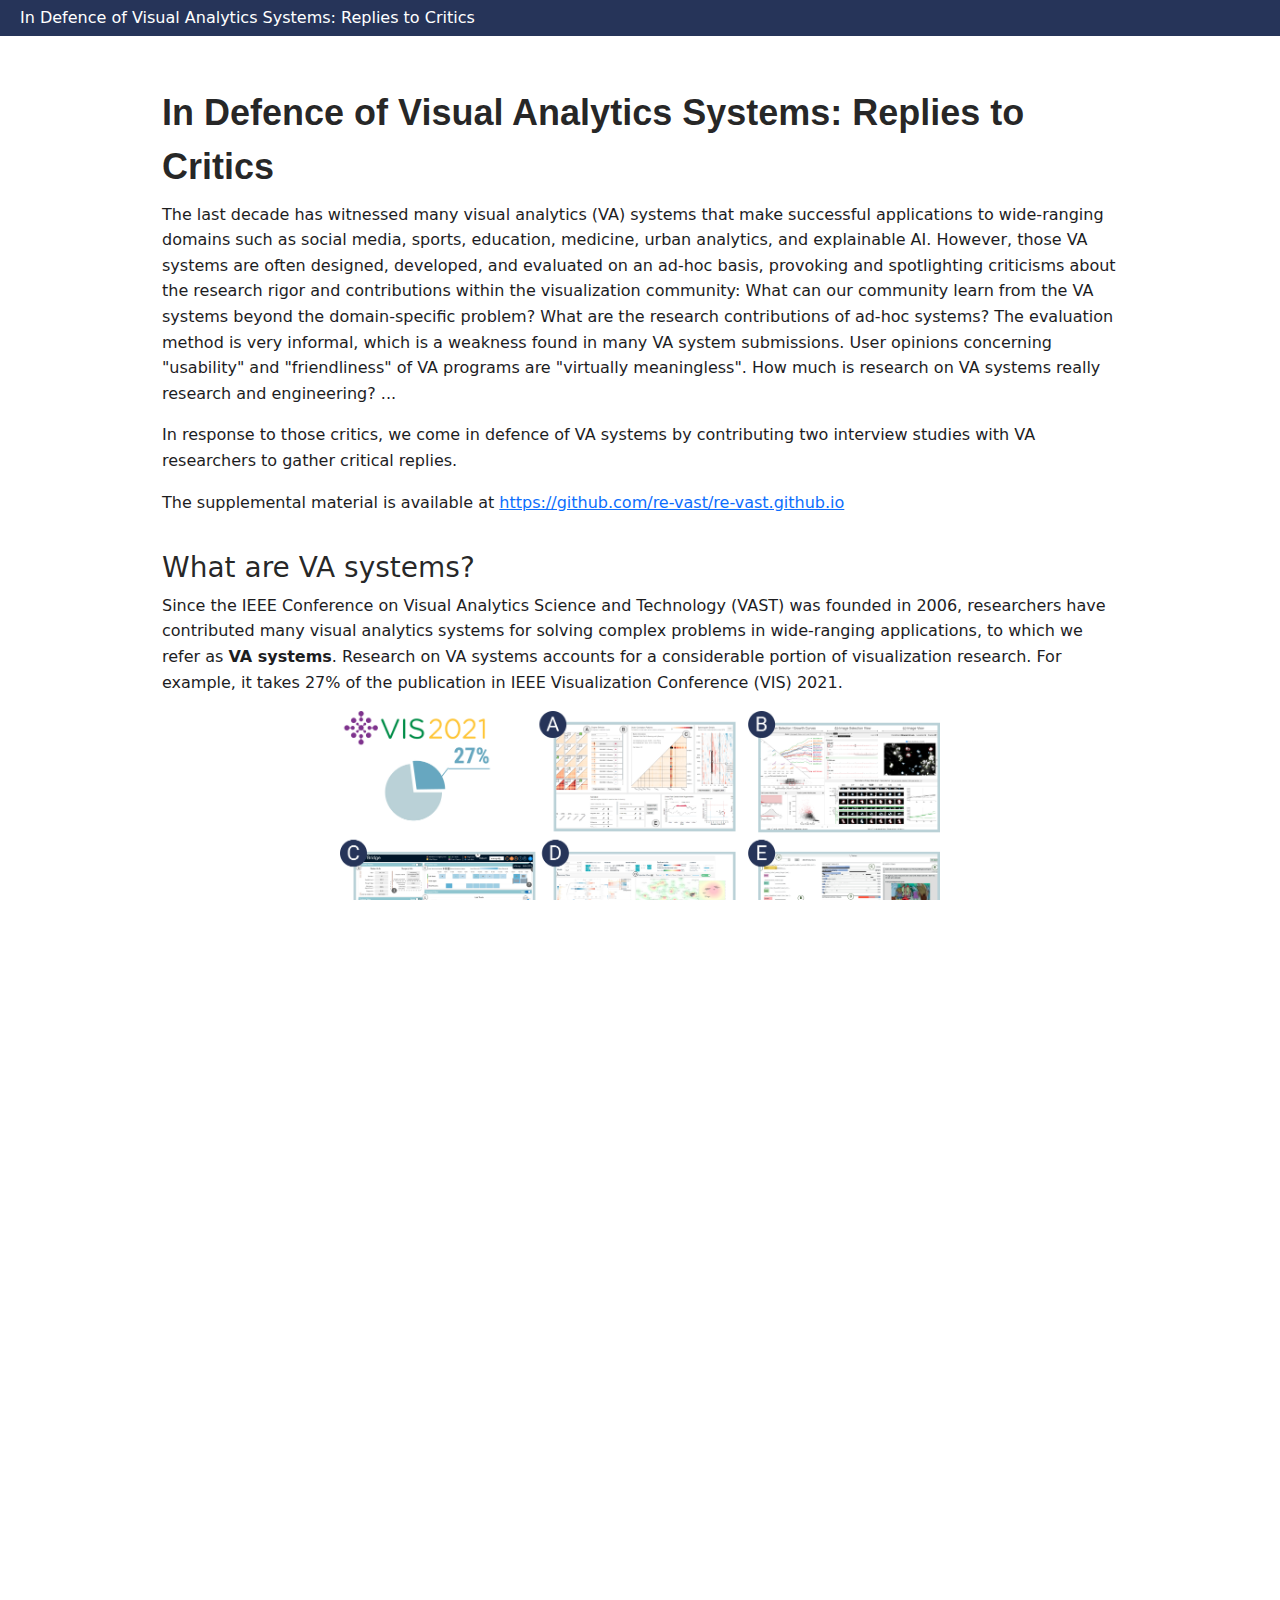
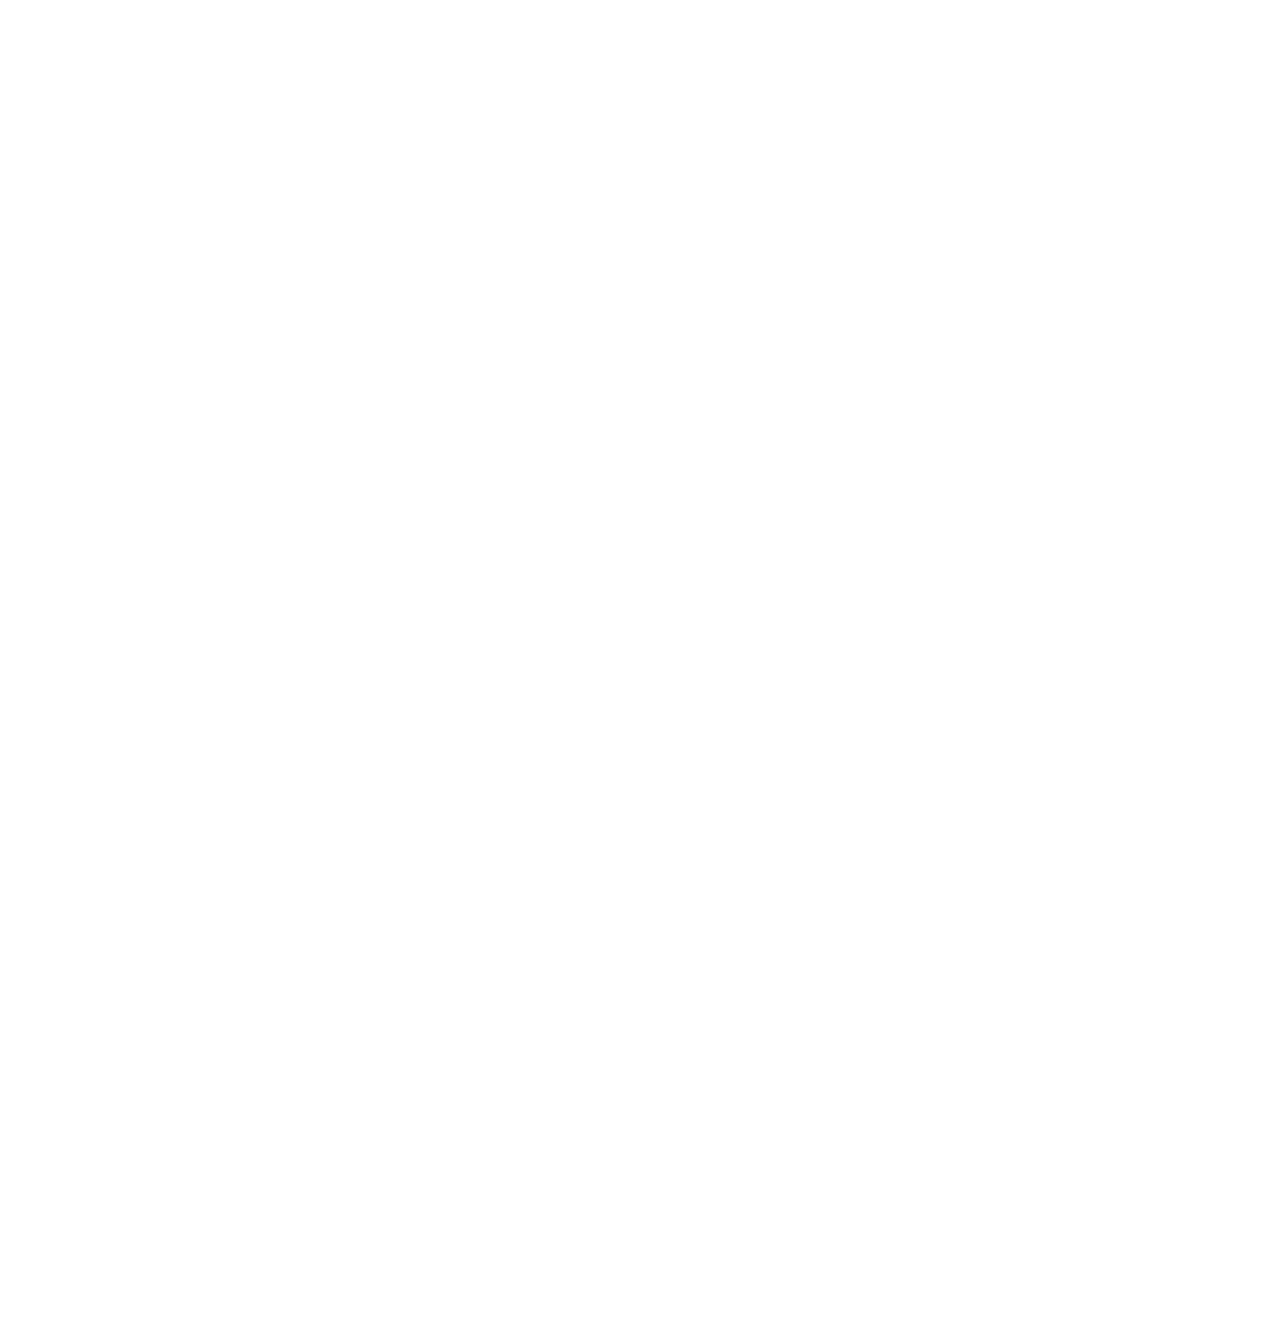
<file: index.html>
<!DOCTYPE html>
<html lang="">

<head>
    <meta charset="utf-8">
    <meta http-equiv="X-UA-Compatible" content="IE=edge">
    <meta name="viewport" content="width=device-width,initial-scale=1">
    <title>In Defence of Visual Analytics Systems: Replies to Critics</title>
    <link href="css/chunk-vendors.1c79c4cd.css" rel="preload" as="style">
    <link href="css/index.e53867a6.css" rel="preload" as="style">
    <link href="js/chunk-common.40320875.js" rel="preload" as="script">
    <link href="js/chunk-vendors.ca0355cc.js" rel="preload" as="script">
    <link href="js/index.ef42e031.js" rel="preload" as="script">
    <link href="css/chunk-vendors.1c79c4cd.css" rel="stylesheet">
    <link href="css/index.e53867a6.css" rel="stylesheet">
</head>

<body>
    <noscript>The last decade has witnessed many visual analytics (VA) systems that make successful applications to wide-ranging domains such as urban analytics and explainable AI. However, those VA systems are often designed, developed, and evaluated on an ad-hoc basis, provoking and spotlighting criticisms about the research rigor and contributions within the visualization community. We come in defence of VA systems by contributing two interview studies to gather critics and replies to those critics from VA researchers.</noscript>
    <div id="app"></div>
    <script src="js/chunk-vendors.ca0355cc.js"></script>
    <script src="js/chunk-common.40320875.js"></script>
    <script src="js/index.ef42e031.js"></script>
</body>

</html>
</file>
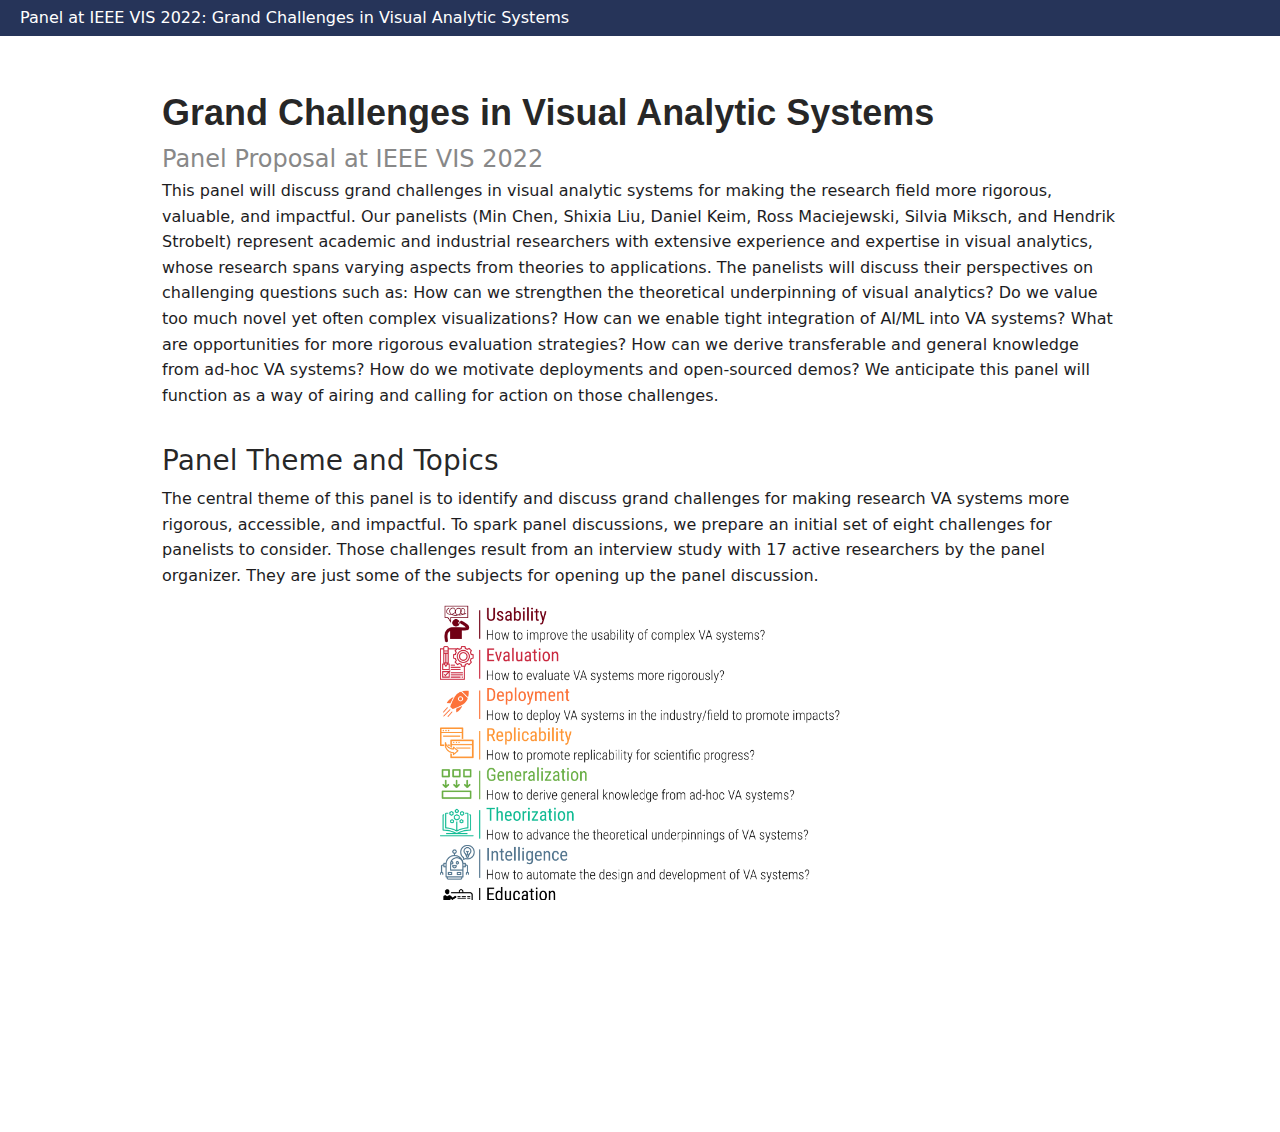
<file: panel.html>
<!DOCTYPE html><html lang=""><head><meta charset="utf-8"><meta http-equiv="X-UA-Compatible" content="IE=edge"><meta name="viewport" content="width=device-width,initial-scale=1"><title>Vue App</title><link href="css/chunk-vendors.1c79c4cd.css" rel="preload" as="style"><link href="css/panel.b4eb4178.css" rel="preload" as="style"><link href="js/chunk-common.40320875.js" rel="preload" as="script"><link href="js/chunk-vendors.ca0355cc.js" rel="preload" as="script"><link href="js/panel.941614a5.js" rel="preload" as="script"><link href="css/chunk-vendors.1c79c4cd.css" rel="stylesheet"><link href="css/panel.b4eb4178.css" rel="stylesheet"></head><body><div id="app"></div><script src="js/chunk-vendors.ca0355cc.js"></script><script src="js/chunk-common.40320875.js"></script><script src="js/panel.941614a5.js"></script></body></html>
</file>
<file: css/index.e53867a6.css>
@import url(https://fonts.googleapis.com/css2?family=Roboto:ital,wght@0,100;0,300;0,400;0,500;0,700;0,900;1,100;1,300;1,400;1,500;1,700;1,900&display=swap);.myNav{padding:5px 20px;background:#263459;color:#fff}.myNav .title{font-size:16px}.myNav h1,.myNav p,.myNav span{color:#fff}.myNav .tab-title{font-size:16px;font-weight:500}.myNav a{color:#fff!important}body,html{overflow-x:hidden;width:100vw;font-size:16px;line-height:1.6;background:#fff;color:#1d1d1f}@media (min-width:768px){#mainBody{margin:0 150px}}@media (max-width:768px){#mainBody{margin:0 20px}}@media (min-width:768px){.col-sm-only{display:none}}@media (max-width:768px){img{width:100%}.col-sm-none{display:none}h1{font-size:24px!important}h3{font-size:20px}}#maintext-head{margin-top:50px}#maintext-head ul li{list-style-type:none}.section{margin-top:20px;margin-bottom:20px}h1{font-style:normal;font-weight:900;font-size:36px;line-height:1.5;font-family:Lato,sans-serif}.img-wrapper{text-align:center;margin:15px 0}.img-wrapper .caption{font-size:.875rem;margin:.125rem 0;color:#666;width:160px}img{margin:auto;display:block}img.full-width{width:85%}span.hoverable{color:#96351e}.footer{margin-top:20px;background-color:#263459;height:40px;color:#fff}
</file>
<file: css/panel.b4eb4178.css>
@import url(https://fonts.googleapis.com/css2?family=Roboto:ital,wght@0,100;0,300;0,400;0,500;0,700;0,900;1,100;1,300;1,400;1,500;1,700;1,900&display=swap);.myNav{padding:5px 20px;background:#263459;color:#fff}.myNav .title{font-size:16px}.myNav h1,.myNav p,.myNav span{color:#fff}.myNav .tab-title{font-size:16px;font-weight:500}.myNav a{color:#fff!important}body,html{overflow-x:hidden;width:100vw;font-size:16px;line-height:1.6;background:#fff;color:#1d1d1f}@media (min-width:768px){#mainBody{margin:0 150px}}@media (max-width:768px){#mainBody{margin:0 20px}}@media (min-width:768px){.col-sm-only{display:none}}@media (max-width:768px){img{width:100%}.col-sm-none{display:none}h1{font-size:24px!important}h3{font-size:20px}}#maintext-head{margin-top:50px}#maintext-head ul li{list-style-type:none}#maintext-head h1{margin:0}#maintext-head .subhead{font-size:24px;color:#888;padding-top:-30px}.section{margin-top:20px;margin-bottom:20px}h1{font-style:normal;font-weight:900;font-size:36px;line-height:1.5;font-family:Lato,sans-serif}.img-wrapper{text-align:center;margin:15px 0}.img-wrapper .caption{font-size:.875rem;margin:.125rem 0;color:#666;width:160px}img{margin:auto;display:block}img.full-width{width:85%}span.hoverable{color:#96351e}.footer{margin-top:20px;background-color:#263459;height:40px;color:#fff}
</file>
